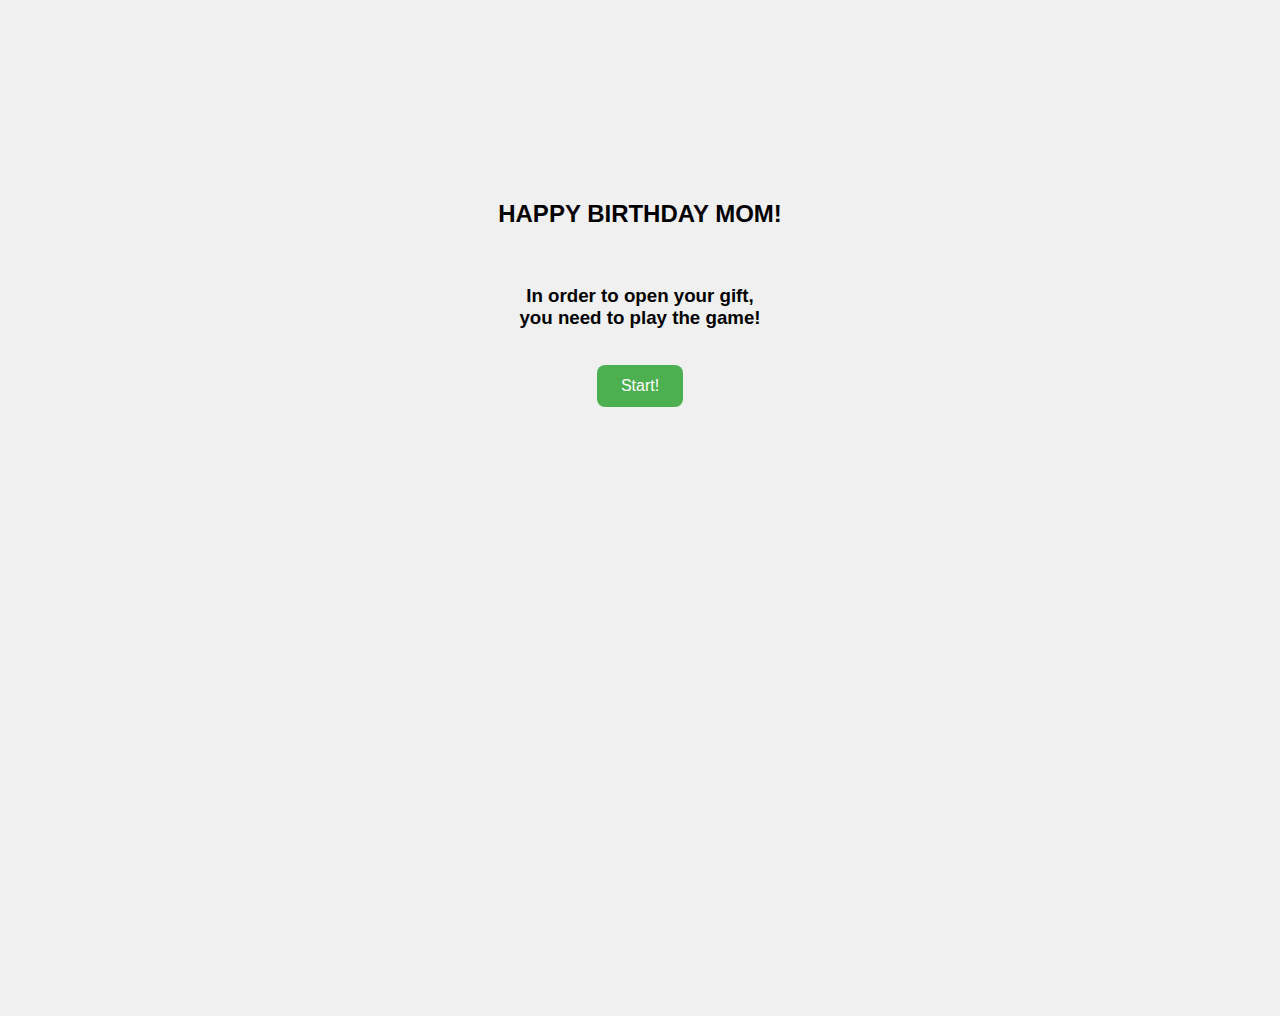
<file: index.html>
<!DOCTYPE html>
<html lang="en">
<head>
  <meta charset="UTF-8">
  <meta name="viewport" content="width=device-width, initial-scale=1.0">
  <link rel="stylesheet" type="text/css" href="newcss.css">
  
  <title>Dynamic Password Game</title>
  <style>
        button {
            background-color: #4CAF50; /* Green */
            color: white;
            padding: 12px 24px;
            border: none;
            border-radius: 8px;
            font-size: 16px;
            cursor: pointer;
            transition: background-color 0.3s ease;
        }

        button:hover {
            background-color: #45a049;
        }
        </style>
</head>
<body>
    <div class="background">
        <div>
            <br><br><br><br>
        <h2>HAPPY BIRTHDAY MOM!</h2> 
        <br>
        <h3>In order to open your gift,<br> you need to play the game!</h3>
        <br>
        <button onclick="location.href='bday_password.html'">Start!</button>
    </div>
    </div>
    
    
</body>
</html>
</file>
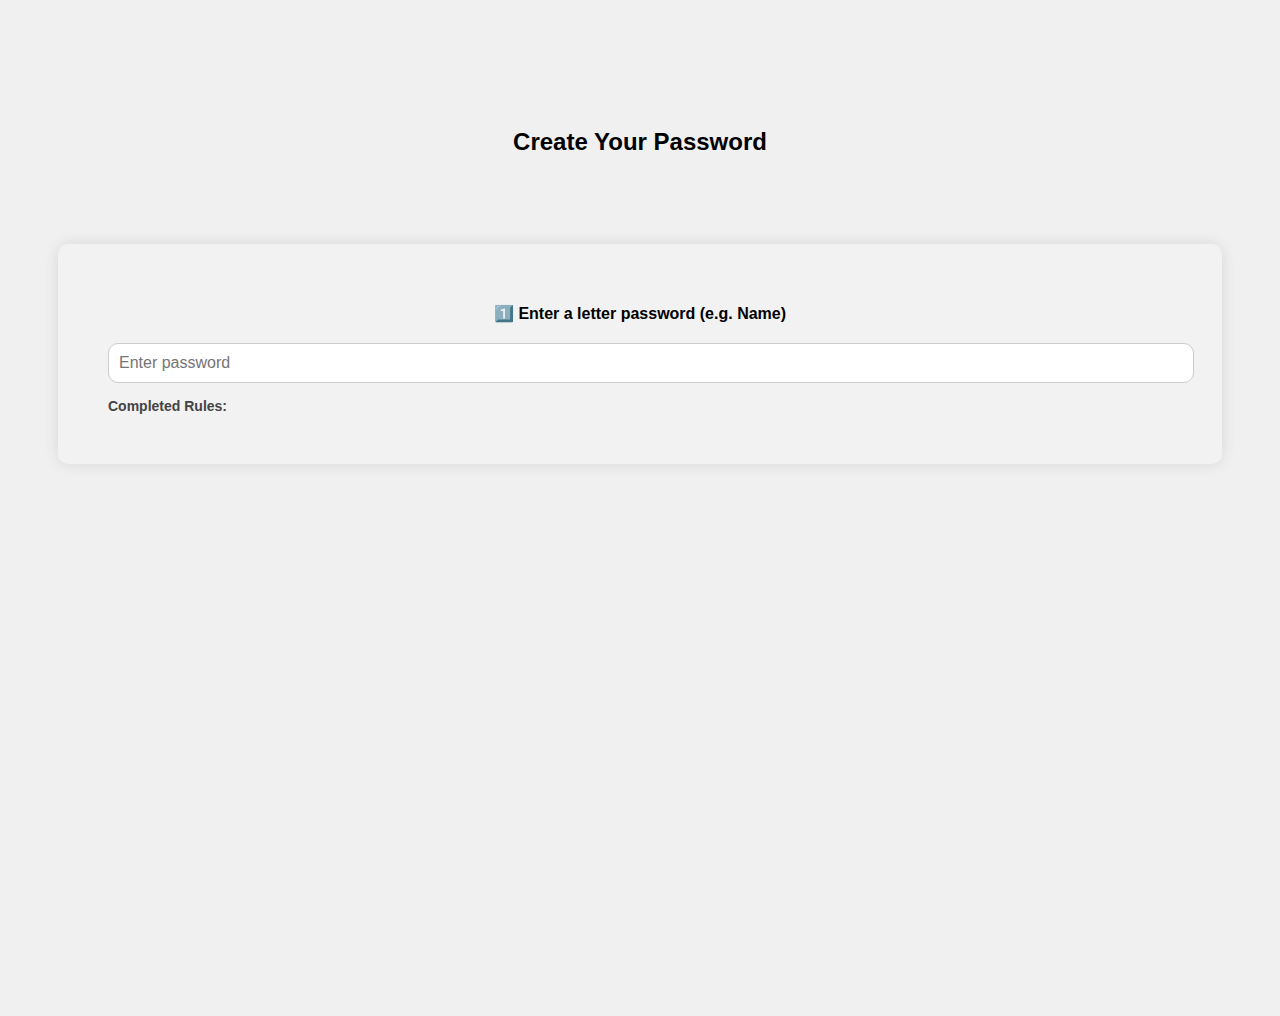
<file: Bday_Password.html>
<!DOCTYPE html>
<!--
To change this license header, choose License Headers in Project Properties.
To change this template file, choose Tools | Templates
and open the template in the editor.
-->
<html>
    <head>
        <title>Guess The Password</title>
        <meta charset="UTF-8">
        <meta name="viewport" content="width=device-width, initial-scale=1.0">
        <link rel="stylesheet" type="text/css" href="newcss.css">
        
    </head>
    
    <body>
    <div>
        <h2>Create Your Password</h2>
        <br>
        
        <div class="container">
            <div class="rule" id="ruleText">1️⃣ Enter a letter password (e.g. Name)</div>
                <input type="text" id="password" placeholder="Enter password">
                <div class="error" id="errorMessage"></div>
                <div class="previous-rules" id="previousRules"><strong>Completed Rules:</strong><br></div>
                <div class="success" id="successMessage">🎉 Password Accepted! All rules passed!</div>
        </div>
    </div>

  <script>
    const passwordInput = document.getElementById('password');
    const ruleText = document.getElementById('ruleText');
    const errorMessage = document.getElementById('errorMessage');
    const previousRules = document.getElementById('previousRules');
    const successMessage = document.getElementById('successMessage');
    //const myImage = new myImage(15, 15);
    //myImage.src = "country Background Removed.png";
    //document.body.appendChild(myImage);

    const todaysWordle = "CRANE";  // Replace with today's Wordle
    const addressDigits = "1234";  // Replace with your coordinates digits

    const rules = [
      { text: "1️⃣ Enter a 6 letter password", check: p => p.length >= 6 },
      { text: "2️⃣ Password must include a number", check: p => /[0-9]/.test(p) },
      { text: "3️⃣ Password must include an uppercase letter", check: p => /[A-Z]/.test(p) },
      { text: "4️⃣ Password must include a special character", check: p => /[!@#$%^&*]/.test(p) },
      { text: "5️⃣ Password must include the name of a month", check: p => /(january|february|march|april|may|june|july|august|september|october|november|december)/i.test(p) },
      { text: "6️⃣ Password must include the country name: 🇳🇵", check: p => /nepal/i.test(p) },
      { text: "7️⃣ Password must include today’s Wordle answer", check: p => new RegExp(todaysWordle, "i").test(p) },
      { text: "8️⃣ Password must include the digits of your address coordinates 0.6800095 NE4933", check: p => p.includes(addressDigits) }
    ];

    passwordInput.addEventListener('input', () => {
      const password = passwordInput.value;
      let firstInvalidRule = -1;
      let allValid = true;

      // Reset the completed rules display
      previousRules.innerHTML = "<strong>Completed Rules:</strong><br>";

      rules.forEach((rule, index) => {
        const valid = rule.check(password);
        if (valid) {
          // Show only completed rules
          previousRules.innerHTML += "✅ " + rule.text + "<br>";
        } else {
          // Capture first failed rule
          if (firstInvalidRule === -1) firstInvalidRule = index;
          allValid = false;
        }
      });

      if (allValid) {
        ruleText.style.display = "none";
        errorMessage.style.display = "none";
        successMessage.style.display = "block";
        passwordInput.disabled = true;
      } else {
        // Show only the current rule and its error
        ruleText.style.display = "block";
        ruleText.textContent = rules[firstInvalidRule].text;
        errorMessage.style.display = "block";
        errorMessage.textContent = "❌ Current password does not meet all requirements!";
        successMessage.style.display = "none";
      }
    });
    
  </script>
  </body>
</html>
</file>
<file: newcss.css>
/*
To change this license header, choose License Headers in Project Properties.
To change this template file, choose Tools | Templates
and open the template in the editor.
*/
/* 
    Created on : Aug 5, 2025, 12:47:13 PM
    Author     : dayahn
*/
    body {
      font-family: Arial, sans-serif;
      background-color: #f0f0f0;
      padding-top: 100px;
      display: center;
      align-items: center;
      min-height: 100vh;
      text-align: center;
      background-image: url("https://i.pinimg.com/564x/9f/66/43/9f664336e64cd7a346f42daa9cb51e19.jpg");
      background-size: contain; /* Scales image to cover the whole page */
      background-position: center center; /* Center the image */
      background-repeat: no-repeat; /* Prevents repeating */
 
      
    }
    .container {
      font-family: Arial, sans-serif;
      box-shadow: 0 0 15px rgba(0,0,0,0.1);
      width: auto;
      text-align: center;
      display: center;
      border-radius: 10px;
      margin: 50px;
      background-color: #f2f2f2;
      padding: 50px;
    }
    input[type=text] {
      width: 100%;
      padding: 10px;
      margin-top: 10px;
      border-radius: 10px;
      border: 1px solid #ccc;
      font-size: 16px;
    }
    .rule {
      font-size: 16px;
      margin-top: 10px;
      margin-bottom: 10px;
      font-weight: bold;
    }
    .previous-rules {
      text-align: left;
      font-size: 14px;
      margin-top: 15px;
      color: #444;
    }
    .error {
      color: red;
      font-weight: bold;
      display: none;
      margin-top: 10px;
    }
    .success {
      font-size: 18px;
      font-weight: bold;
      color: green;
      display: none;
      margin-top: 20px;
    }
    
    .h2{
        text-align: center;
    }
    
    .h3{
        text-align: center;
    }
    
    .button {
       font-size: 16px;
        width: 80%;
        background-color: #4CAF50;
        color: white;
        padding: 14px 20px;
        margin: 8px 0;
        border: none;
        border-radius: 4px;
        cursor: pointer;
    }
    
   .button [type=submit]:hover {
        background-color: #45a049;
    }
</file>
